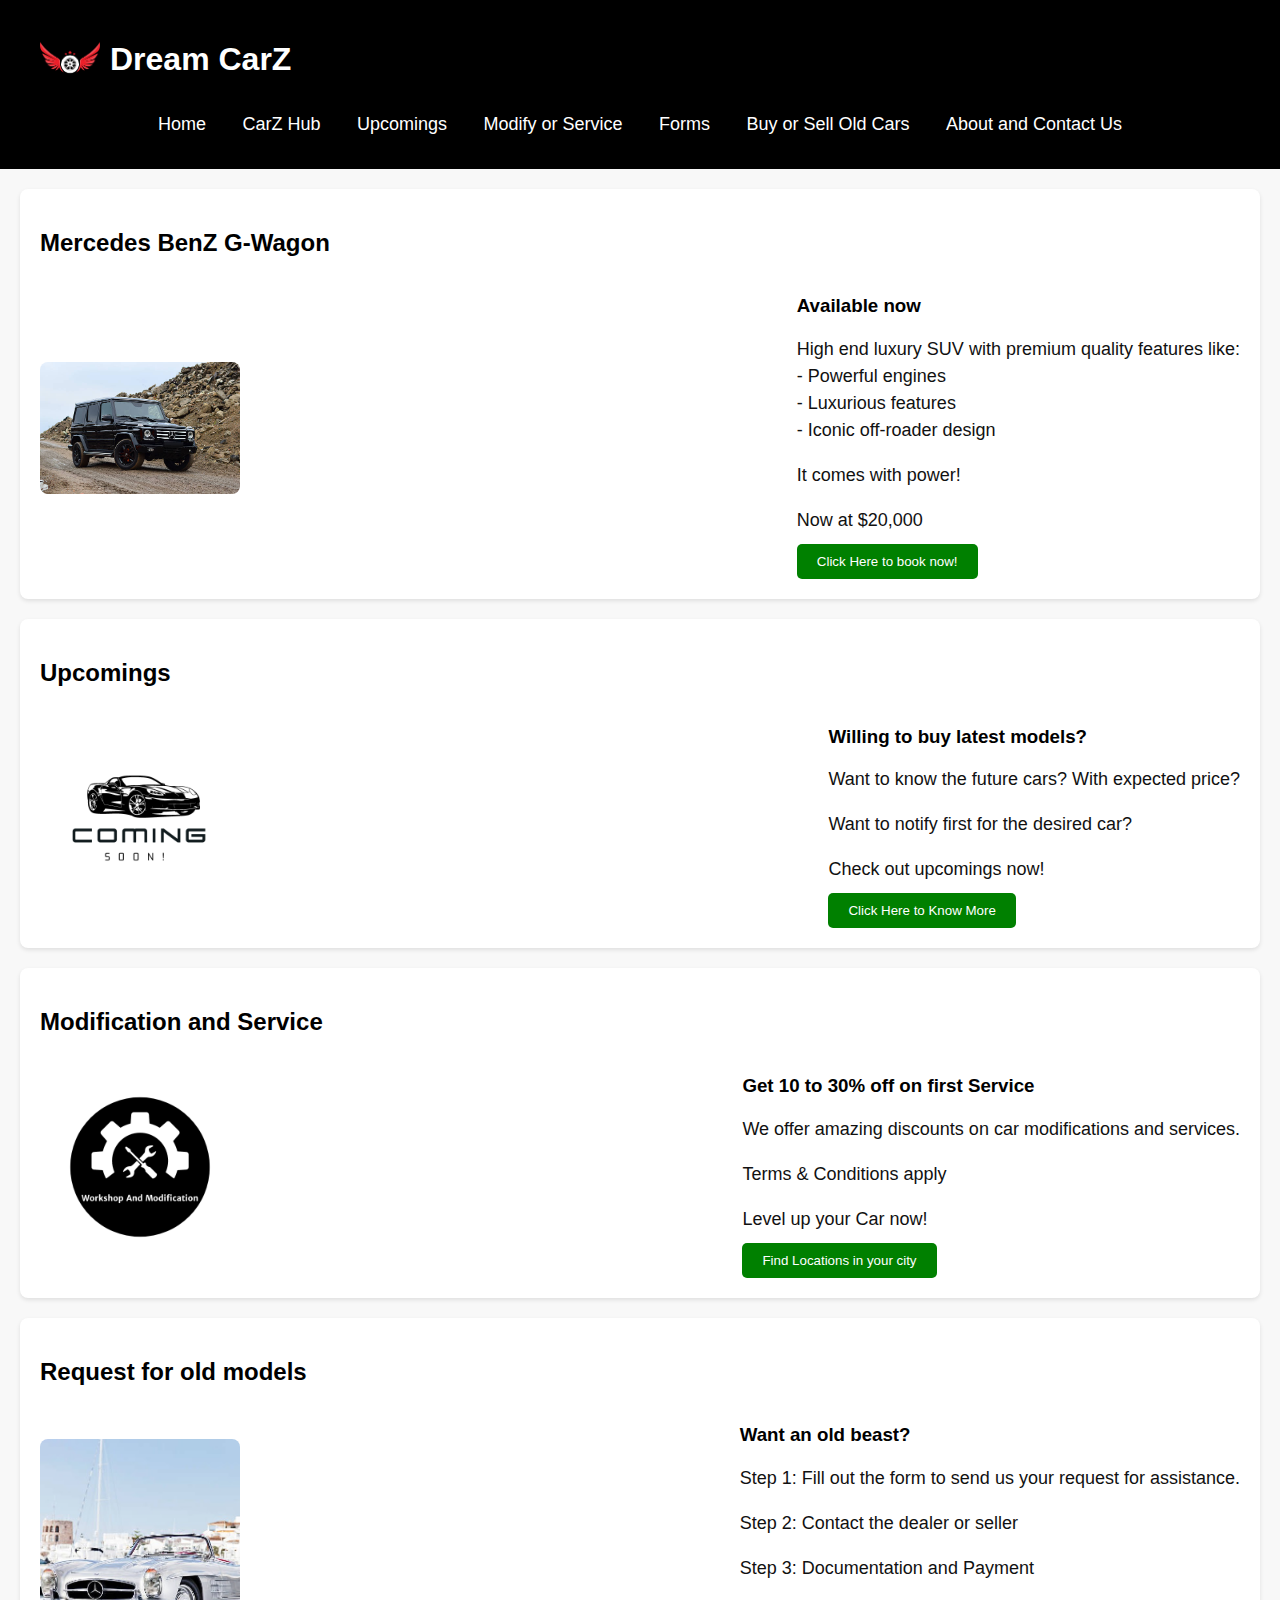
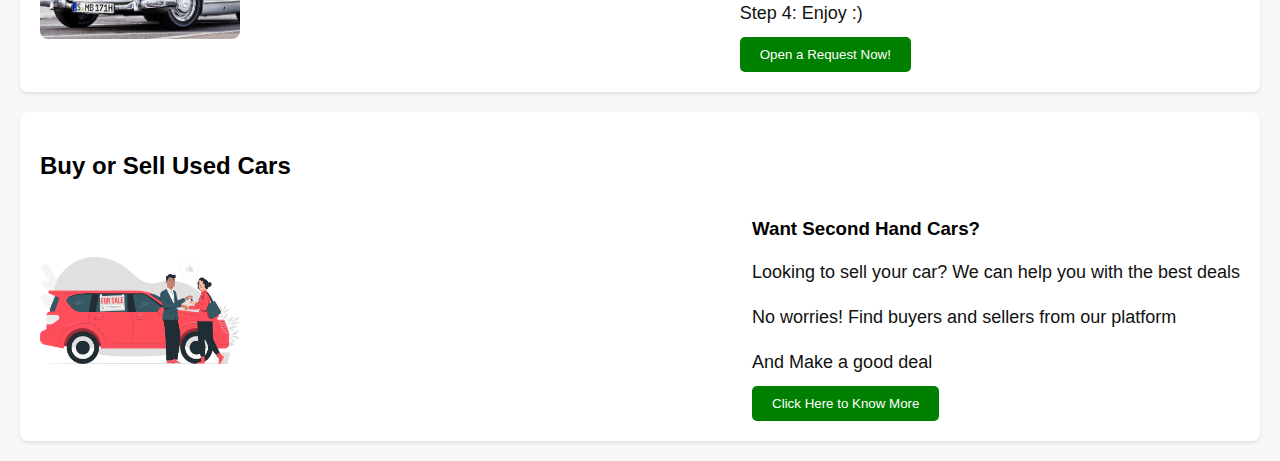
<file: index.html>
<!DOCTYPE html>
<html lang="en">
<head>
    <meta charset="UTF-8">
    <meta name="viewport" content="width=device-width, initial-scale=1.0">
    <title>Dream CarZ</title>
    <link rel="stylesheet" href="index.css">
    <style>
        /* Quick style for the sidenav */
        .sidenav {
            height: 100%;
            width: 0;
            position: fixed;
            z-index: 1;
            top: 0;
            left: 0;
            background-color: #111;
            overflow-x: hidden;
            transition: 0.5s;
            padding-top: 60px;
        }

        .sidenav a {
            padding: 8px 8px 8px 32px;
            text-decoration: none;
            font-size: 25px;
            color: #818181;
            display: block;
            transition: 0.3s;
        }

        .sidenav a:hover {
            color: #f1f1f1;
        }

        .sidenav .closebtn {
            position: absolute;
            top: 0;
            right: 25px;
            font-size: 36px;
            margin-left: 50px;
        }

        .hamburger {
            font-size: 30px;
            cursor: pointer;
        }
    </style>
</head>
<body>
    <header>
        <div class="header-content">
            <span class="hamburger" onclick="toggleNav()">&#9776;</span>
            <div class="logo-title">
                <img src="images/logo.png" alt="Dream CarZ Logo" class="logo">
                <h1 class="title">Dream CarZ</h1>
            </div>
        </div>
        <nav id="topNav" class="topnav">
            <a href="index.html">Home</a>
        <a href="CH.html">CarZ Hub</a>
        <a href="UC.html">Upcomings</a>
        <a href="MS.html">Modify or Service</a>
        <a href="forms.html">Forms</a>
        <a href="BSO.html">Buy or Sell Old Cars</a>
        <a href="AC.html">About and Contact Us</a>
        </nav>
    </header>

    <nav id="sideNav" class="sidenav">
        <a href="javascript:void(0)" class="closebtn" onclick="toggleNav()">&times;</a>
        <a href="index.html">Home</a>
        <a href="CH.html">CarZ Hub</a>
        <a href="UC.html">Upcomings</a>
        <a href="MS.html">Modify or Service</a>
        <a href="forms.html">Forms</a>
        <a href="BSO.html">Buy or Sell Old Cars</a>
        <a href="AC.html">About and Contact Us</a>
    </nav>

    <section id="carz-hub">
        <h2>Mercedes BenZ G-Wagon</h2>
        <div class="highlight">
            <img src="images/car1.jpg" alt="Car 1">
            <div class="details">
                <h3>Available now</h3>
                <p> High end luxury SUV with premium quality features like: <br>- Powerful engines<br>- Luxurious features<br>- Iconic off-roader design</p>
                <p>It comes with power!</p>
                <p>Now at $20,000</p>
                <button onclick="location.href='form-link.html'">Click Here to book now!</button>
            </div>
        </div>
    </section>

    <section id="upcomings">
        <h2>Upcomings</h2>
        <div class="highlight">
            <img src="images/u.png" alt="Car 2">
            <div class="details">
                <h3>Willing to buy latest models?</h3>
                <p>Want to know the future cars?        With expected price?</p>
                <p>Want to notify first for the desired car?</p>
                <p>Check out upcomings now!</p>
                <button onclick="location.href='form-link.html'">Click Here to Know More</button>
            </div>
        </div>
    </section>

    <section id="modify-service">
        <h2>Modification and Service</h2>
        <div class="highlight">
            <img src="images/M_S.png" alt="Car 3">
            <div class="details">
                <h3>Get 10 to 30% off on first Service</h3>
                <p>We offer amazing discounts on car modifications and services.</p>
                <p>Terms & Conditions apply</p>
                <p>Level up your Car now!</p>
                <button onclick="location.href='form-link.html'">Find Locations in your city</button>
            </div>
        </div>
    </section>

    <section id="forms">
        <h2>Request for old models</h2>
        <div class="highlight">
            <img src="images/R_C.jpg" alt="Car 4">
            <div class="details">
                <h3>Want an old beast?</h3>
                <p>Step 1: Fill out the form to send us your request for assistance.</p>
                <p>Step 2: Contact the dealer or seller</p>
                <p>Step 3: Documentation and Payment</p>
                <p>Step 4: Enjoy :)</p>
                <button onclick="location.href='form-link.html'">Open a Request Now!</button>
            </div>
        </div>
    </section>

    <section id="buy-sell">
        <h2>Buy or Sell Used Cars</h2>
        <div class="highlight">
            <img src="images/B_S.png" alt="Car 5">
            <div class="details">
                <h3>Want Second Hand Cars?</h3>
                <p>Looking to sell your car? We can help you with the best deals</p>
                <p>No worries! Find buyers and sellers from our platform</p>
                <p>And Make a good deal</p>
                <button onclick="location.href='form-link.html'">Click Here to Know More</button>
            </div>
        </div>
    </section>

    <script>
        function toggleNav() {
            var nav = document.getElementById("sideNav");
            if (nav.style.width === "250px") {
                nav.style.width = "0";
            } else {
                nav.style.width = "250px";
            }
        }
    </script>
</body>
</html>
</file>
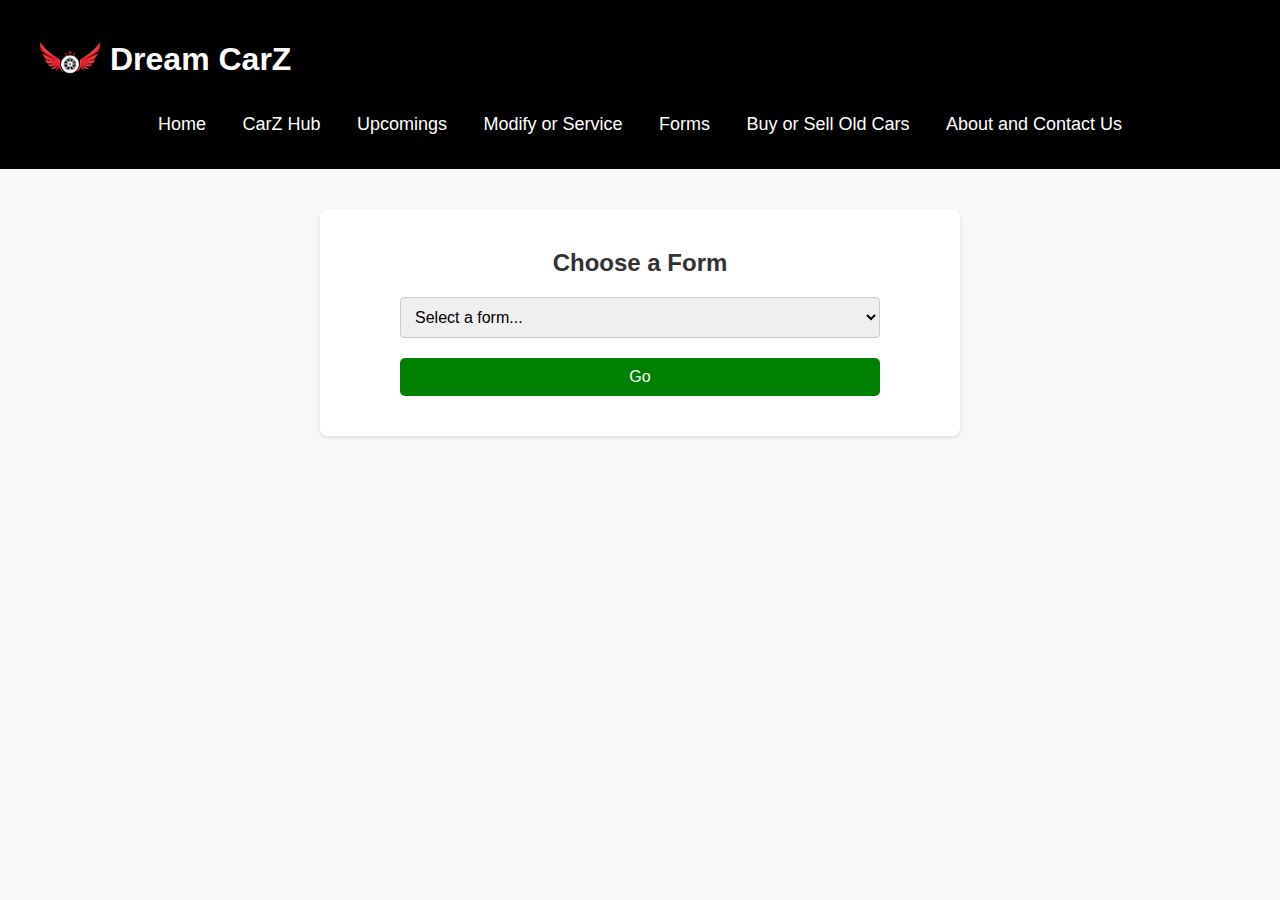
<file: forms.html>
<!DOCTYPE html>
<html lang="en">
<head>
    <meta charset="UTF-8">
    <meta name="viewport" content="width=device-width, initial-scale=1.0">
    <title>Choose a Form - Dream CarZ</title>
    <link rel="stylesheet" href="index.css">
    <style>
        body {
            font-family: Arial, sans-serif;
            background-color: #f8f8f8;
            margin: 0;
            padding: 0;
            box-sizing: border-box;
        }

        header {
            background-color: black;
            color: white;
            padding: 20px;
        }

        .header-content {
            display: flex;
            align-items: center;
            justify-content: space-between;
            max-width: 1200px;
            margin: auto;
        }

        .logo-title {
            display: flex;
            align-items: center;
        }

        .logo {
            height: 60px;
            width: auto;
            margin-right: 10px;
        }

        .title {
            font-size: 2em;
        }

        .hamburger {
            font-size: 2em;
            cursor: pointer;
            color: white;
        }

        .topnav {
            display: none;
            background-color: black;
            overflow: hidden;
            text-align: center;
        }

        .topnav a {
            display: inline-block;
            color: white;
            padding: 14px 16px;
            text-decoration: none;
            font-size: 18px;
        }

        .sidenav {
            height: 100%;
            width: 0;
            position: fixed;
            z-index: 1;
            top: 0;
            left: 0;
            background-color: black;
            overflow-x: hidden;
            transition: 0.5s;
            padding-top: 60px;
        }

        .sidenav a {
            padding: 8px 8px 8px 32px;
            text-decoration: none;
            font-size: 20px;
            color: white;
            display: block;
            transition: 0.3s;
        }

        .sidenav a:hover {
            color: #f1f1f1;
        }

        .sidenav .closebtn {
            position: absolute;
            top: 0;
            right: 25px;
            font-size: 36px;
            margin-left: 50px;
        }

        .container {
            max-width: 600px;
            margin: 40px auto;
            padding: 20px;
            background-color: white;
            border-radius: 8px;
            box-shadow: 0 2px 4px rgba(0, 0, 0, 0.1);
            text-align: center;
        }

        .container h2 {
            margin-bottom: 20px;
            font-size: 1.5em;
            color: #333;
        }

        .container select, .container button {
            width: 80%;
            padding: 10px;
            margin-bottom: 20px;
            border: 1px solid #ccc;
            border-radius: 4px;
            font-size: 16px;
        }

        .container button {
            background-color: green;
            color: white;
            border: none;
            border-radius: 5px;
            cursor: pointer;
        }

        .container button:hover {
            background-color: darkgreen;
        }

        @media (max-width: 768px) {
            .hamburger {
                display: block;
            }

            .topnav {
                display: none;
            }
        }

        @media (min-width: 769px) {
            .hamburger {
                display: none;
            }

            .topnav {
                display: block;
            }
        }
    </style>
</head>
<body>
    <header>
        <div class="header-content">
            <span class="hamburger" onclick="toggleNav()">&#9776;</span>
            <div class="logo-title">
                <img src="images/logo.png" alt="Dream CarZ Logo" class="logo">
                <h1 class="title">Dream CarZ</h1>
            </div>
        </div>
        <nav id="topNav" class="topnav">
            <a href="index.html">Home</a>
        <a href="CH.html">CarZ Hub</a>
        <a href="UC.html">Upcomings</a>
        <a href="MS.html">Modify or Service</a>
        <a href="forms.html">Forms</a>
        <a href="BSO.html">Buy or Sell Old Cars</a>
        <a href="AC.html">About and Contact Us</a>
        </nav>
    </header>

    <nav id="sideNav" class="sidenav">
        <a href="javascript:void(0)" class="closebtn" onclick="toggleNav()">&times;</a>
        <a href="index.html">Home</a>
        <a href="CH.html">CarZ Hub</a>
        <a href="UC.html">Upcomings</a>
        <a href="MS.html">Modify or Service</a>
        <a href="forms.html">Forms</a>
        <a href="BSO.html">Buy or Sell Old Cars</a>
        <a href="AC.html">About and Contact Us</a>
    </nav>

    <div class="container">
        <h2>Choose a Form</h2>
        <select id="formSelector">
            <option value="">Select a form...</option>
            <option value="Upc.html">Upcoming Car Registration</option>
            <option value="BC_form.html">Buy a Car</option>
            <option value="RC_form.html">Request an Old Car</option>
            <option value="JD_form.html">Join as a Dealer</option>
            <option value="RTD_form.html">Request for a Test Drive</option>
        </select>
        <button onclick="submitForm()">Go</button>
    </div>

    <script>
        function toggleNav() {
            var nav = document.getElementById("sideNav");
            if (nav.style.width === "250px") {
                nav.style.width = "0";
            } else {
                nav.style.width = "250px";
            }
        }

        function submitForm() {
            var formSelector = document.getElementById('formSelector');
            var selectedForm = formSelector.value;
            if (selectedForm) {
                window.location.href = selectedForm;
            } else {
                alert('Please select a form to proceed.');
            }
        }
    </script>
</body>
</html>
</file>
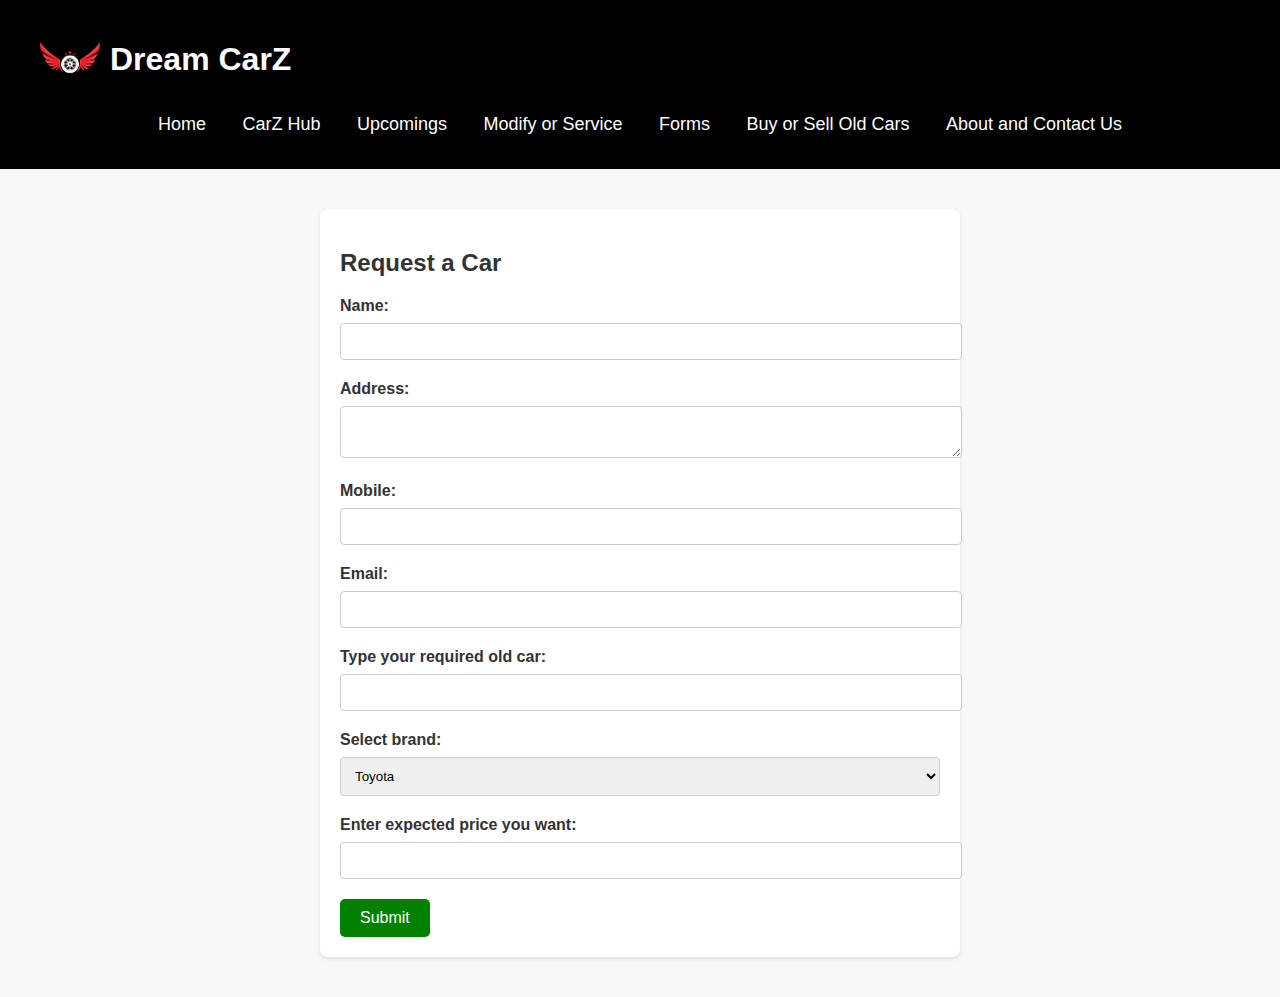
<file: RC_form.html>
<!DOCTYPE html>
<html lang="en">
<head>
    <meta charset="UTF-8">
    <meta name="viewport" content="width=device-width, initial-scale=1.0">
    <title>Dream CarZ - Request a Car</title>
    <link rel="stylesheet" href="index.css">
    <style>
        body {
            font-family: Arial, sans-serif;
            background-color: #f8f8f8;
            margin: 0;
            padding: 0;
            box-sizing: border-box;
        }

        header {
            background-color: black;
            color: white;
            padding: 20px;
        }

        .header-content {
            display: flex;
            align-items: center;
            justify-content: space-between;
            max-width: 1200px;
            margin: auto;
        }

        .logo-title {
            display: flex;
            align-items: center;
        }

        .logo {
            height: 60px;
            width: auto;
            margin-right: 10px;
        }

        .title {
            font-size: 2em;
        }

        .hamburger {
            font-size: 2em;
            cursor: pointer;
            color: white;
        }

        .topnav {
            display: none;
            background-color: black;
            overflow: hidden;
            text-align: center;
        }

        .topnav a {
            display: inline-block;
            color: white;
            padding: 14px 16px;
            text-decoration: none;
            font-size: 18px;
        }

        .sidenav {
            height: 100%;
            width: 0;
            position: fixed;
            z-index: 1;
            top: 0;
            left: 0;
            background-color: black;
            overflow-x: hidden;
            transition: 0.5s;
            padding-top: 60px;
        }

        .sidenav a {
            padding: 8px 8px 8px 32px;
            text-decoration: none;
            font-size: 20px;
            color: white;
            display: block;
            transition: 0.3s;
        }

        .sidenav a:hover {
            color: #f1f1f1;
        }

        .sidenav .closebtn {
            position: absolute;
            top: 0;
            right: 25px;
            font-size: 36px;
            margin-left: 50px;
        }

        form {
            max-width: 600px;
            margin: 40px auto;
            padding: 20px;
            background-color: white;
            border-radius: 8px;
            box-shadow: 0 2px 4px rgba(0, 0, 0, 0.1);
        }

        form h2 {
            margin-bottom: 20px;
            font-size: 1.5em;
            color: #333;
        }

        form label {
            display: block;
            margin-bottom: 8px;
            font-weight: bold;
            color: #333;
        }

        form input,
        form textarea,
        form select {
            width: 100%;
            padding: 10px;
            margin-bottom: 20px;
            border: 1px solid #ccc;
            border-radius: 4px;
        }

        form button {
            padding: 10px 20px;
            background-color: green;
            color: white;
            border: none;
            border-radius: 5px;
            cursor: pointer;
            font-size: 16px;
        }

        form button:hover {
            background-color: darkgreen;
        }

        .thank-you {
            display: none;
            margin-top: 20px;
            padding: 20px;
            background-color: #e0ffe0;
            border: 1px solid #b2d8b2;
            border-radius: 8px;
            color: #333;
        }

        @media (max-width: 768px) {
            .hamburger {
                display: block;
            }

            .topnav {
                display: none;
            }
        }

        @media (min-width: 769px) {
            .hamburger {
                display: none;
            }

            .topnav {
                display: block;
            }
        }
    </style>
</head>
<body>
    <header>
        <div class="header-content">
            <span class="hamburger" onclick="toggleNav()">&#9776;</span>
            <div class="logo-title">
                <img src="images/logo.png" alt="Dream CarZ Logo" class="logo">
                <h1 class="title">Dream CarZ</h1>
            </div>
        </div>
        <nav id="topNav" class="topnav">
            <a href="#home">Home</a>
            <a href="#carz-hub">CarZ Hub</a>
            <a href="U_C.html">Upcomings</a>
            <a href="#modify-service">Modify or Service</a>
            <a href="#forms">Forms</a>
            <a href="#buy-sell">Buy or Sell Old Cars</a>
            <a href="#about-contact">About and Contact Us</a>
        </nav>
    </header>

    <nav id="sideNav" class="sidenav">
        <a href="javascript:void(0)" class="closebtn" onclick="toggleNav()">&times;</a>
        <a href="#home">Home</a>
        <a href="#carz-hub">CarZ Hub</a>
        <a href="#U_C.html">Upcomings</a>
        <a href="#modify-service">Modify or Service</a>
        <a href="#forms">Forms</a>
        <a href="#buy-sell">Buy or Sell Old Cars</a>
        <a href="#about-contact">About and Contact Us</a>
    </nav>

    <form id="requestForm">
        <h2>Request a Car</h2>
        <label for="name">Name:</label>
        <input type="text" id="name" name="name" required>
        
        <label for="address">Address:</label>
        <textarea id="address" name="address" required></textarea>
        
        <label for="mobile">Mobile:</label>
        <input type="tel" id="mobile" name="mobile" required>
        
        <label for="email">Email:</label>
        <input type="email" id="email" name="email" required>
        
        <label for="required_car">Type your required old car:</label>
        <input type="text" id="required_car" name="required_car" required>
        
        <label for="brand">Select brand:</label>
        <select id="brand" name="brand" required>
            <option value="toyota">Toyota</option>
            <option value="honda">Honda</option>
            <option value="ford">Ford</option>
            <option value="chevrolet">Chevrolet</option>
            <option value="nissan">Nissan</option>
            <!-- Add more brands as needed -->
        </select>
        
        <label for="expected_price">Enter expected price you want:</label>
        <input type="number" id="expected_price" name="expected_price" required>
        
        <button type="submit">Submit</button>
    </form>

    <div id="thankYouMessage" class="thank-you">
        Thank you for the request. Our system and team will find dealers and will contact you via your email and mobile.
    </div>

    <script>
        function toggleNav() {
            var nav = document.getElementById("sideNav");
            if (nav.style.width === "250px") {
                nav.style.width = "0";
            } else {
                nav.style.width = "250px";
            }
        }

        document.getElementById('requestForm').addEventListener('submit', function(event) {
            event.preventDefault();
            document.getElementById('thankYouMessage').style.display = 'block';
        });
    </script>
</body>
</html>
</file>
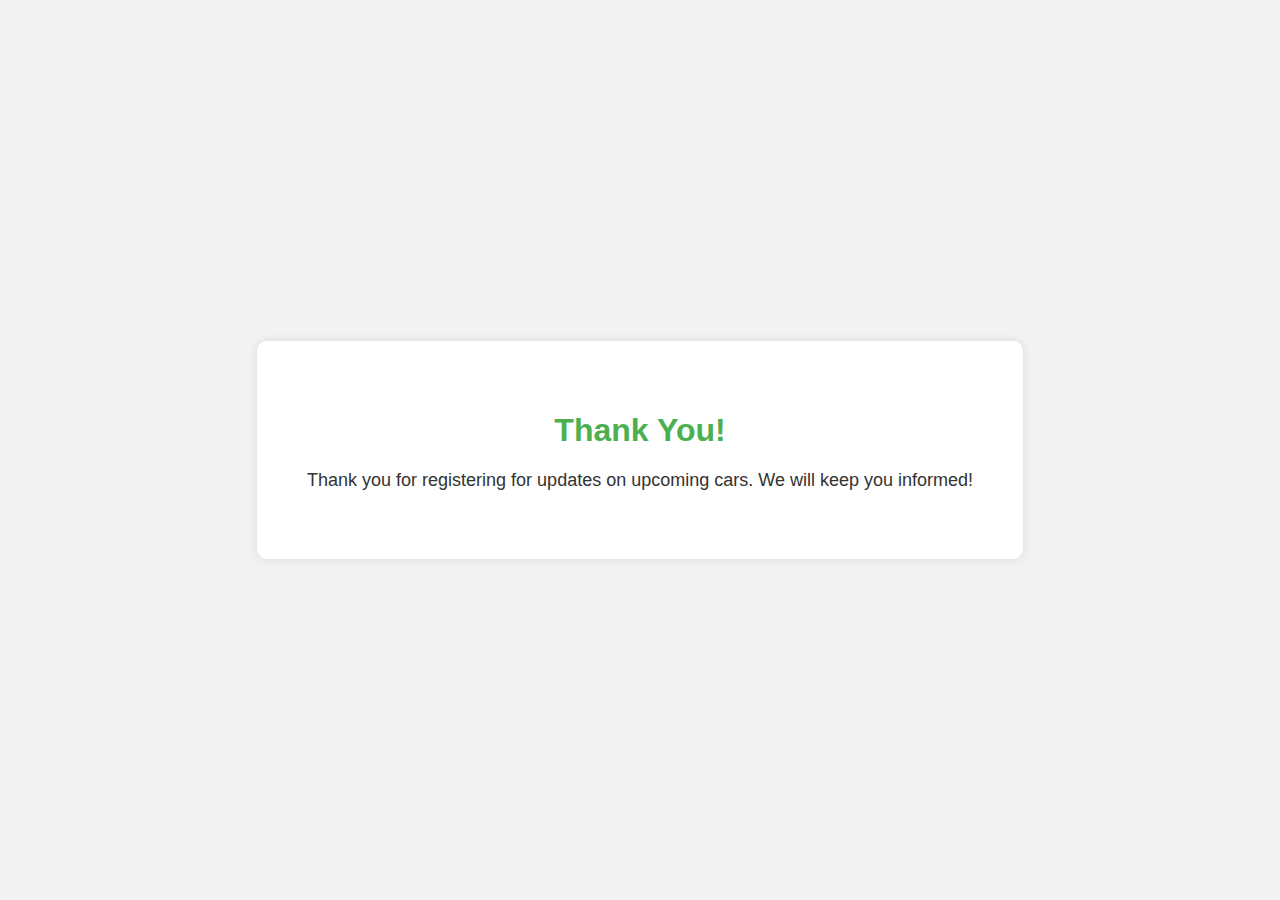
<file: THANKS.html>
<!DOCTYPE html>
<html lang="en">
<head>
    <meta charset="UTF-8">
    <meta name="viewport" content="width=device-width, initial-scale=1.0">
    <title>Thank You</title>
    <style>
        body {
            font-family: Arial, sans-serif;
            background-color: #f2f2f2;
            display: flex;
            justify-content: center;
            align-items: center;
            height: 100vh;
            margin: 0;
        }
        .container {
            text-align: center;
            padding: 50px;
            background-color: white;
            border-radius: 10px;
            box-shadow: 0 0 10px rgba(0, 0, 0, 0.1);
        }
        h1 {
            color: #4CAF50;
        }
        p {
            font-size: 18px;
            color: #333;
        }
    </style>
</head>
<body>
    <div class="container">
        <h1>Thank You!</h1>
        <p>Thank you for registering for updates on upcoming cars. We will keep you informed!</p>
    </div>
</body>
</html>
</file>
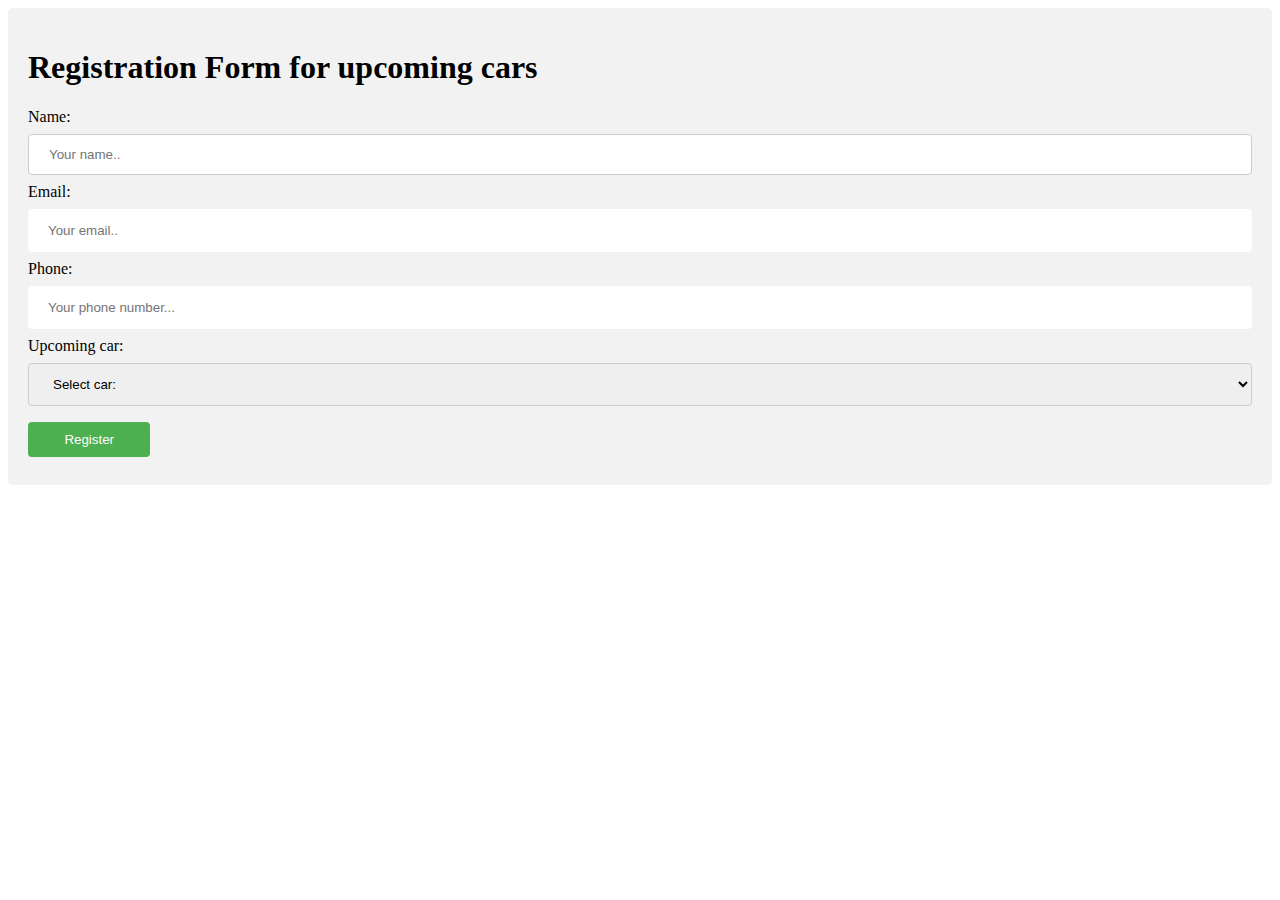
<file: upc.html>
<!DOCTYPE html>
<html lang="en">
<head>
    <meta charset="UTF-8">
    <meta name="viewport" content="width=device-width, initial-scale=1.0">
    <title>Registration Form</title>
    
    <style>
        input[type=text], select {
            width: 100%;
            padding: 12px 20px;
            margin: 8px 0;
            display: inline-block;
            border: 1px solid #ccc;
            border-radius: 4px;
            box-sizing: border-box;
        }

        input[type=submit] {
            width: 10%;
            background-color: #4CAF50;
            color: white;
            padding: 10px 10px;
            margin: 8px 0;
            border: none;
            border-radius: 4px;
            cursor: pointer;
        }

        input[type=submit]:hover {
            background-color: #45a049;
        }

        div {
            border-radius: 5px;
            background-color: #f2f2f2;
            padding: 20px;
        }

        input[type=email], input[type=Phone] {
            width: 100%;
            background-color: #ffffff;
            color: rgb(12, 12, 12);
            padding: 14px 20px;
            margin: 8px 0;
            border: black;
            border-radius: 4px;
            box-sizing: border-box;
            display: inline-block;
        }

        button {
            width: 100%;
            background-color: #4CAF50;
            color: white;
            padding: 14px 20px;
            margin: 8px 0;
            border: none;
            border-radius: 4px;
            cursor: pointer;
        }
    </style>
    
    <script>
        function showThankYouMessage(event) {
            event.preventDefault();
            window.location.href = 'THANKS.html';
        }
    </script>
</head>
<body>
    <div class="container">
        <h1>Registration Form for upcoming cars</h1>
        <form action="your_server_endpoint_here" method="post" onsubmit="showThankYouMessage(event)">
            <label for="name">Name:</label>
            <input type="text" id="name" name="name" placeholder="Your name.." required>

            <label for="email">Email:</label>
            <input type="email" id="email" name="email" placeholder="Your email.." required>

            <label for="Phone">Phone:</label>
            <input type="Phone" id="Phone" placeholder="Your phone number..." required>
            
            <br>
            <label for="cars">Upcoming car:</label>
            <select id="cars" name="cars">
                <option value="0">Select car:</option>
                <option value="1">Range Rover EV</option>
                <option value="2">Toyota Camry</option>
                <option value="3">Chevy Corvette Zora</option>
                <option value="4">Dacia Spring</option>
                <option value="5">MG Cyberster</option>
                <option value="6">Lotus Emeya</option>
                <option value="7">Polestar 4</option>
                <option value="8">Citroen e-C3</option>
                <option value="9">Toyota Crown</option>
                <option value="10">Renault 5</option>
            </select>
            
            <input type="submit" value="Register">
        </form>
    </div>
</body>
</html>
</file>
<file: index.css>
body {
    font-family: Arial, sans-serif;
    background-color: #f8f8f8;
    margin: 0;
    padding: 0;
    box-sizing: border-box;
}

header {
    background-color: black;
    color: white;
    padding: 20px;
}

.header-content {
    display: flex;
    align-items: center;
    justify-content: space-between;
    max-width: 1200px;
    margin: auto;
}

.logo-title {
    display: flex;
    align-items: center;
}

.logo {
    height: 60px;
    width: auto;
    margin-right: 10px;
}

.title {
    font-size: 2em;
}

.hamburger {
    font-size: 2em;
    cursor: pointer;
    color: white;
}

.topnav {
    display: none;
    background-color: black;
    overflow: hidden;
    text-align: center;
}

.topnav a {
    display: inline-block;
    color: white;
    padding: 14px 16px;
    text-decoration: none;
    font-size: 18px;
}

.sidenav {
    height: 100%;
    width: 0;
    position: fixed;
    z-index: 1;
    top: 0;
    left: 0;
    background-color: black;
    overflow-x: hidden;
    transition: 0.5s;
    padding-top: 60px;
}

.sidenav a {
    padding: 8px 8px 8px 32px;
    text-decoration: none;
    font-size: 20px;
    color: white;
    display: block;
    transition: 0.3s;
}

section {
    padding: 20px;
    margin: 20px;
    background-color: white;
    border-radius: 8px;
    box-shadow: 0 2px 4px rgba(0,0,0,0.1);
}

/* General styles for all paragraphs */
p {
    font-size: 16px;
    line-height: 1.5;
    color: #333;
}

/* Specific styles for paragraphs within each section */
#carz-hub p {
    font-size: 18px;
    color: #111;
    margin-bottom: 10px;
}

#upcomings p {
    font-size: 18px;
    color: #111;
    margin-bottom: 10px;
}

#modify-service p {
    font-size: 18px;
    color: #111;
    margin-bottom: 10px;
}

#forms p {
    font-size: 18px;
    color: #111;
    margin-bottom: 10px;
}

#buy-sell p {
    font-size: 18px;
    color: #111;
    margin-bottom: 10px;
}

.highlight {
    display: flex;
    align-items: center;
    justify-content: space-between;
}

.highlight img {
    width: 200px;
    height: auto;
    border-radius: 8px;
}

.details {
    margin-left: 20px;
}

button {
    padding: 10px 20px;
    background-color: green;
    color: white;
    border: none;
    border-radius: 5px;
    cursor: pointer;
}

button:hover {
    background-color: darkgreen;
}

@media (max-width: 768px) {
    .topnav {
        display: none;
    }
    .hamburger {
        display: block;
    }

    .highlight {
        flex-direction: column;
        align-items: center;
    }

    .details {
        margin-left: 0;
        text-align: center;
    }
}

@media (min-width: 769px) {
    .hamburger {
        display: none;
    }
    .topnav {
        display: block;
    }

    .sidenav {
        width: 0;
    }
}
</file>
